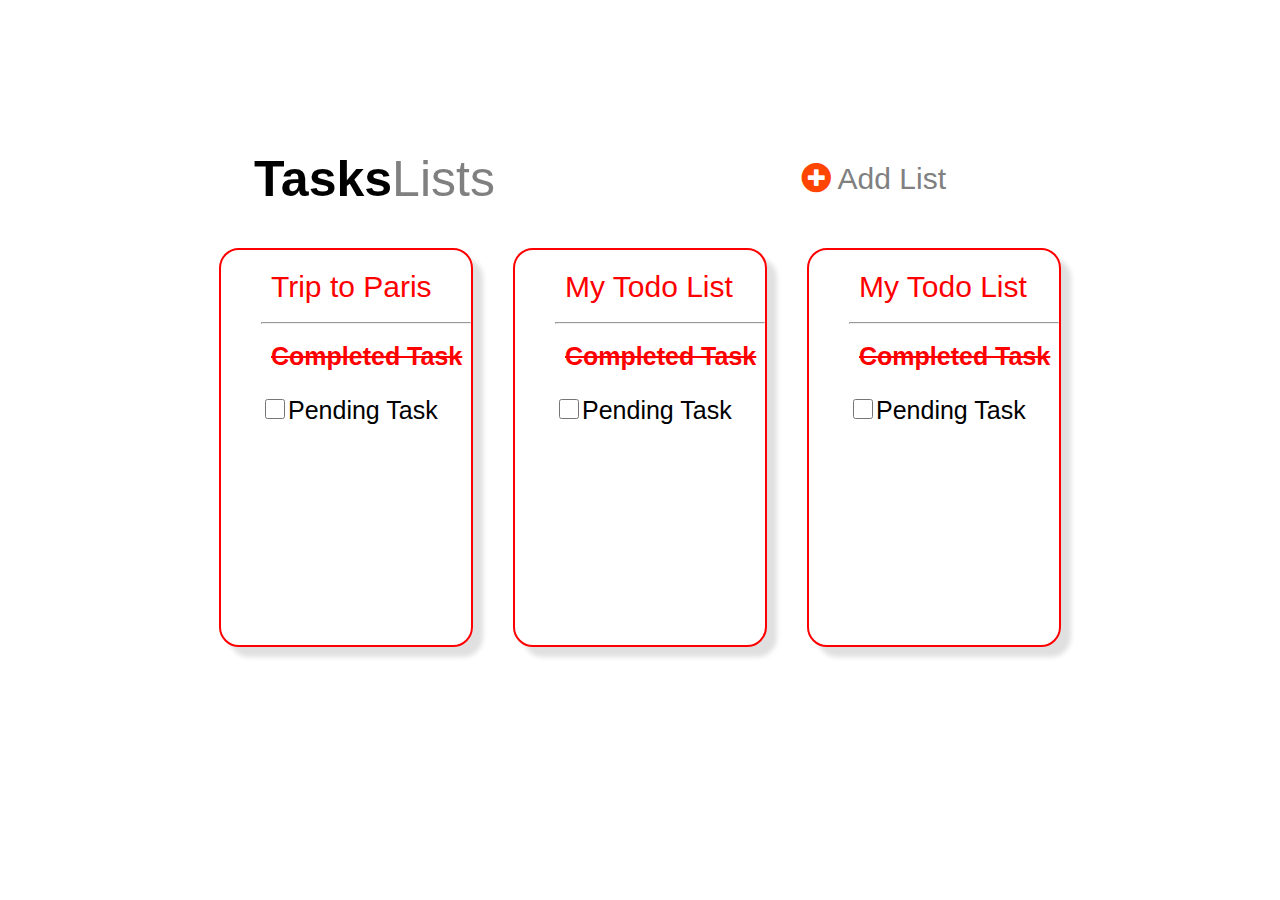
<file: index.html>
<!DOCTYPE html>
<html lang="en">
<head>
    <meta charset="UTF-8">
    <meta http-equiv="X-UA-Compatible" content="IE=edge">
    <meta name="viewport" content="width=device-width, initial-scale=1.0">
    <title>Document</title>
    <link rel="stylesheet" href="index.css">
    <link rel="stylesheet" href="https://cdnjs.cloudflare.com/ajax/libs/font-awesome/5.15.4/css/all.min.css" integrity="sha512-1ycn6IcaQQ40/MKBW2W4Rhis/DbILU74C1vSrLJxCq57o941Ym01SwNsOMqvEBFlcgUa6xLiPY/NS5R+E6ztJQ==" crossorigin="anonymous" referrerpolicy="no-referrer">
</head>
<body>
    <div class="old">
        <div class="task"><span style="font-weight: bold;">Tasks</span><span style="color: gray;">Lists</span> </div>
        <div class="add"><a href="third.html"><span style="color: orangered;"><i class="fas fa-plus-circle"></i></span></a><span style="color: gray;"> Add List</span></div>
    </div>
    <div class="wrap">
        <div class="trip">
            <div id="one"><a href="paris.html" style="text-decoration: none;color: red;" > Trip to Paris</a></div><hr>
            <div id="hey">Completed Task</div>
            <form action="">
                <input type="checkbox" name="check" id="check" style="width: 20px;height: 20px;">Pending Task
            </form>
        </div>
        <div class="trip">
            <div id="one">My Todo List</div><hr>
            <div id="hey">Completed Task</div>
            <form action="">
                <input type="checkbox" name="check" id="check" style="width: 20px;height: 20px;">Pending Task
            </form>
        </div>
        <div class="trip" >
            <div id="one">My Todo List</div><hr>
            <div id="hey">Completed Task</div>
            <form action="">
                <input type="checkbox" name="check" id="check" style="width: 20px;height: 20px;">Pending Task
            </form>
        </div>

    </div>

</body>
</html>
</file>
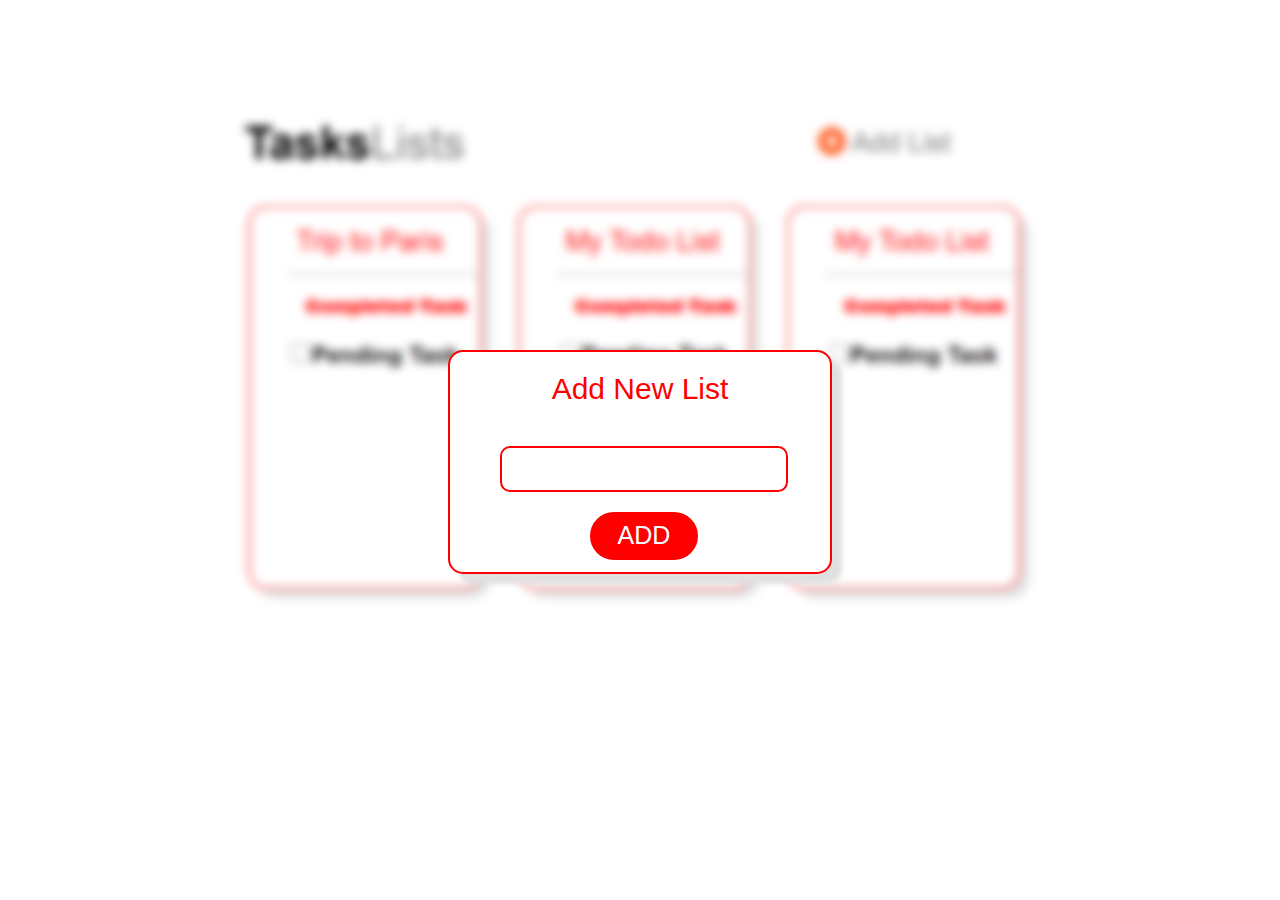
<file: blur.html>
<!DOCTYPE html>
<html lang="en">
<head>
    <meta charset="UTF-8">
    <meta http-equiv="X-UA-Compatible" content="IE=edge">
    <meta name="viewport" content="width=device-width, initial-scale=1.0">
    <title>Document</title>
    <link rel="stylesheet" href="blur.css">
</head>
<body>
    <div class="image"></div>
    <div id="center">
        <div class="three">
            <div class="anl">Add New List</div>
            <!-- <div class="box"></div> -->
            <input type="box" name="box" id="box" class="box">
            <div id="orange"><a href="#" style="text-decoration: none;color: white;">ADD</a></div>
        </div>
    </div>
</body>
</html>
</file>
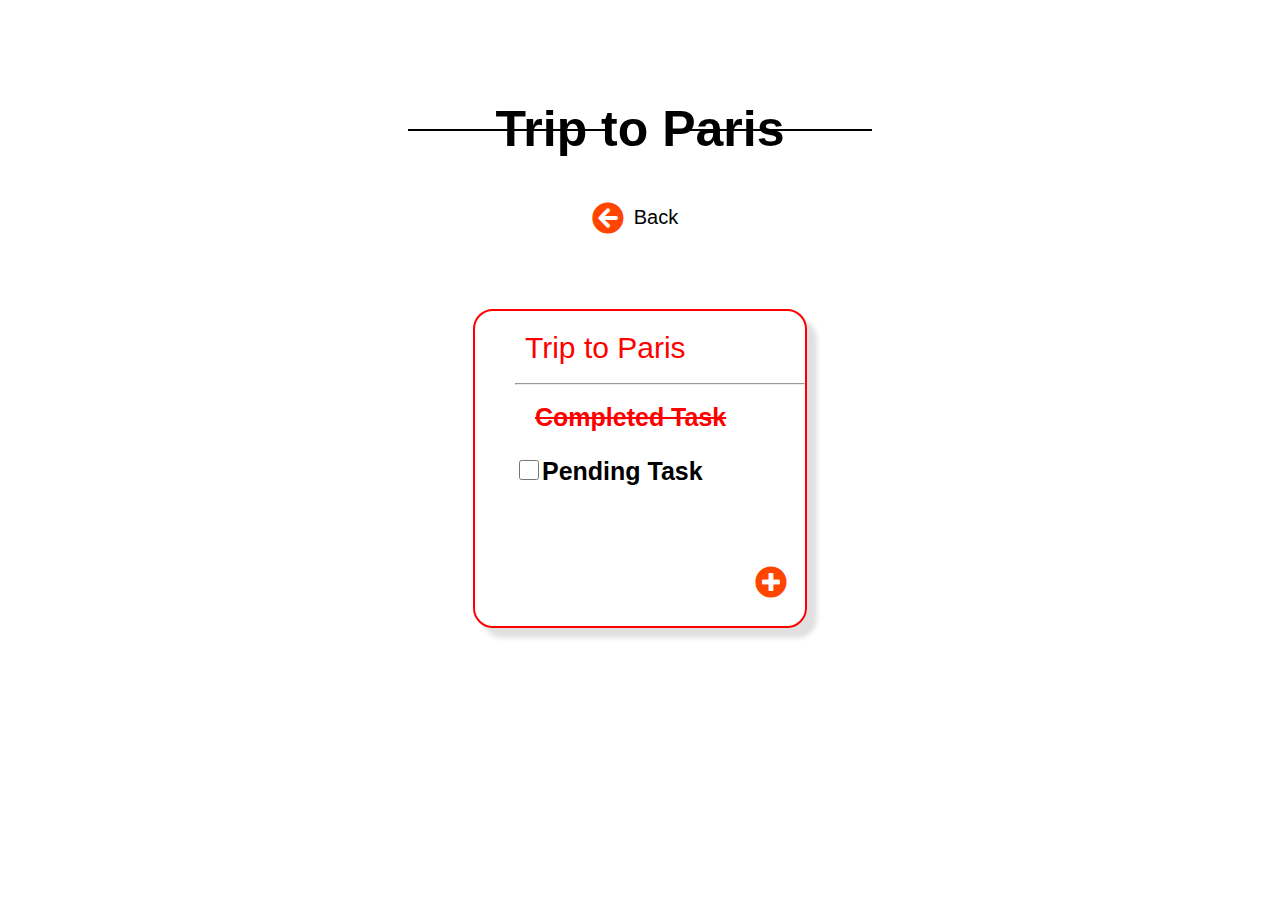
<file: paris.html>
<!DOCTYPE html>
<html lang="en">
<head>
    <meta charset="UTF-8">
    <meta http-equiv="X-UA-Compatible" content="IE=edge">
    <meta name="viewport" content="width=device-width, initial-scale=1.0">
    <title>Document</title>
    <link rel="stylesheet" href="https://cdnjs.cloudflare.com/ajax/libs/font-awesome/5.15.4/css/all.min.css" integrity="sha512-1ycn6IcaQQ40/MKBW2W4Rhis/DbILU74C1vSrLJxCq57o941Ym01SwNsOMqvEBFlcgUa6xLiPY/NS5R+E6ztJQ==" crossorigin="anonymous" referrerpolicy="no-referrer">
    <link rel="stylesheet" href="paris.css">
</head>
<body>
        <div class="ttp">Trip to Paris</div>
        <br>
        <div class="back"><a href="index.html"><span style="color: orangered;"><i class="fas fa-2x fa-arrow-circle-left"></i></span></a><span style="font-size: 20px;margin: 10px;"> Back</span></div>
            <div class="sec">
                <div class="yes">
                    <div id="one">Trip to Paris</div><hr>
                    <div id="hey">Completed Task</div>
                    <form action="">
                        <input type="checkbox" name="check" id="check" style="width: 20px;height: 20px;">Pending Task
                    </form>
                    <div class="add"><a href="same.html"><span style="color: orangered;padding-left: 240px;"><i class="fas fa-2x fa-plus-circle"></i></span></a></div>

                </div>
            </div>
</body>
</html>
</file>
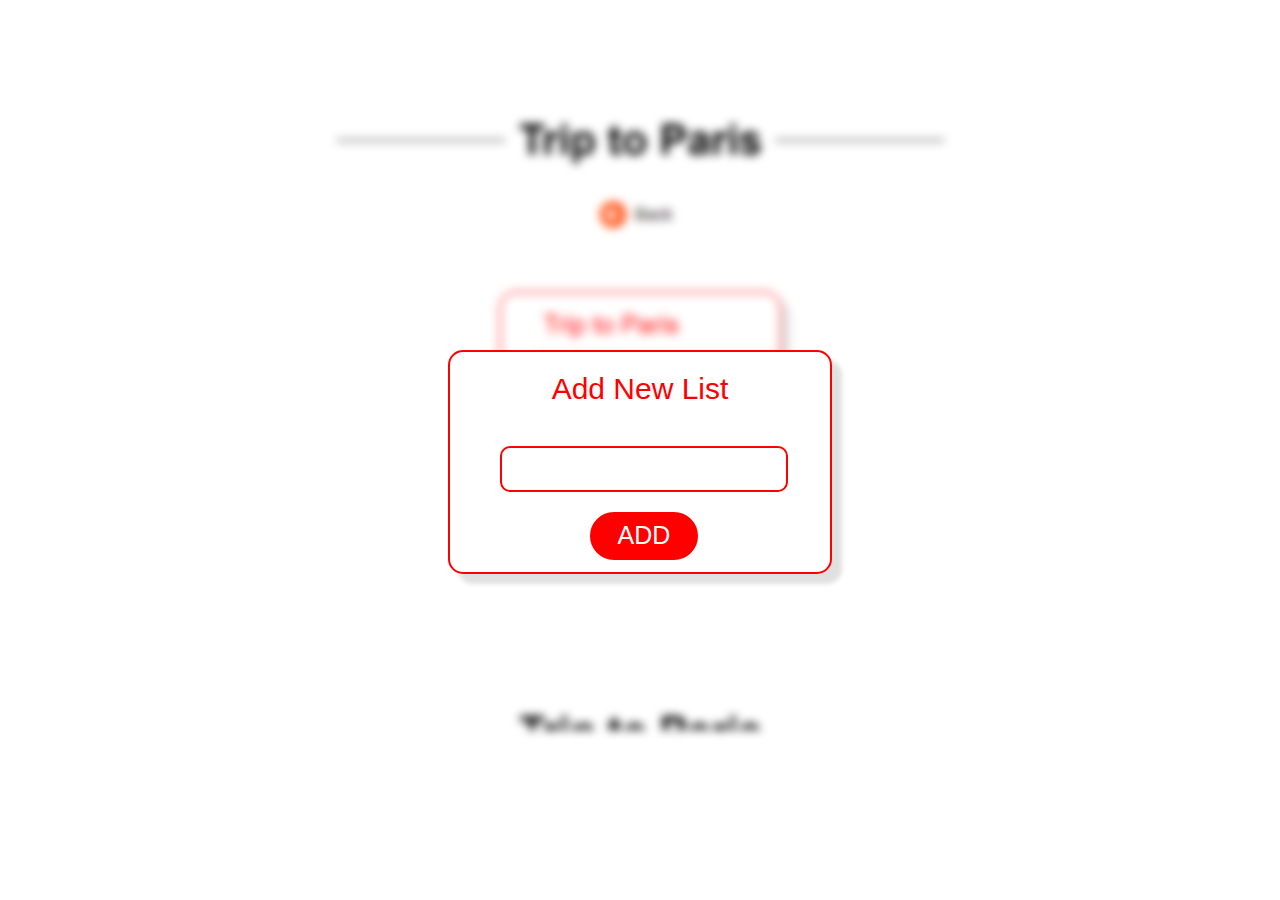
<file: same.html>
<!DOCTYPE html>
<html lang="en">
<head>
    <meta charset="UTF-8">
    <meta http-equiv="X-UA-Compatible" content="IE=edge">
    <meta name="viewport" content="width=device-width, initial-scale=1.0">
    <title>Document</title>
    <link rel="stylesheet" href="same.css">
</head>
<body>
    <div class="image"></div>
    <div id="center">
    <div class="three">
        <div class="anl">Add New List</div>
        <input type="box" name="box" id="box" class="box">
        <div id="orange"><a href="#" style="text-decoration: none;color: white;"> ADD</a></div>
    </div>
    </div>
</body>
</html>
</file>
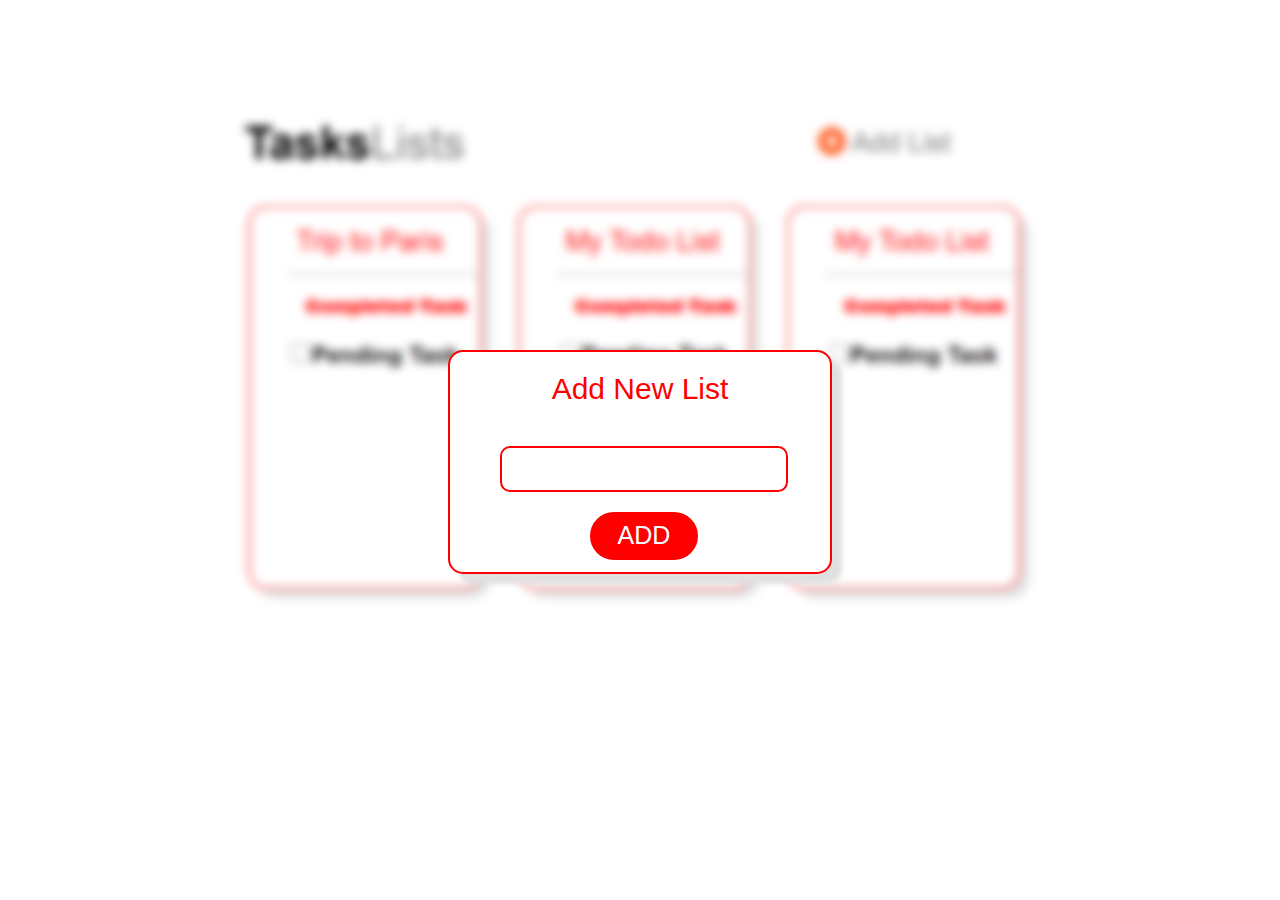
<file: third.html>
<!DOCTYPE html>
<html lang="en">
<head>
    <meta charset="UTF-8">
    <meta http-equiv="X-UA-Compatible" content="IE=edge">
    <meta name="viewport" content="width=device-width, initial-scale=1.0">
    <title>Document</title>
    <link rel="stylesheet" href="third.css">
</head>
<body>
    <div class="image"></div>
    <div id="center">
        <div class="three">
            <div class="anl">Add New List</div>
            <!-- <div class="box"></div> -->
            <input type="box" name="box" id="box" class="box">
            <div id="orange"><a href="#" style="text-decoration: none;color: white;">ADD</a></div>
        </div>
    </div>
</body>
</html>
</file>
<file: index.css>
body{
    font-family:"adobe-clean",sans-serif ;
}
div.old{
    display: flex;
    justify-content: space-evenly;
    align-items: center;
    margin: 150px 230px 20px 150px;
}
div.task{
    font-size: 50px;
    text-align: center;
    float: left;

}

div.add{
    font-size: 30px;
    margin-left: 210px;
}

div.wrap{
    display: flex;
    justify-content: center;
    align-items: center;
    margin-bottom: 50px;
}
div.trip{
    border: 2px solid red;
    float: left;
    margin: 20px;
    border-radius: 20px;
    width: 210px;
    height: 380px;
    padding: 10px 0px 5px 40px;
    box-shadow: 10px 10px 5px rgb(224, 224, 224);
}
div#hey{
    color: red;
    text-decoration: line-through;
    font-size: 25px;
    font-weight: 700;
    padding: 10px 0px 5px 10px ;
    
    /* align-items: ; */
}
div#one{
    color: red;
    font-size: 30px;
    padding: 10px;
}
form{
    font-size: 25px;
    font-weight: 500;
    padding:20px 0px 80px 0px;
}
</file>
<file: blur.css>
body{
    font-family:"adobe-clean",sans-serif ;

}
div.image{
    background: url('add.png');
    height: 730px;
    /* width: 100%; */
    background-size: 100%;
    position: absolute;
    left: 0;
    right: 0;
    top: 0;
    z-index: -1;
    filter: blur(5px);
    /* top: 0; */
    /* bottom: 0; */
    /* background-size: cover; */
}
div#center{
    display: flex;
    justify-content: center;
    align-items: center;
    margin-top: 350px;
    z-index: 5;
    /* background-color: white; */

}
div.three{
    /* display: flex;
    justify-content: center;
    align-items: center; */
    
        border: 2px solid red;
        background-color: white;
        /* margin: 100px; */
        border-radius: 15px;
        width: 380px;
        height: 220px;
        /* padding: 60px; */
        box-shadow: 10px 10px 5px rgb(224, 224, 224);
    }
 
    

div.anl{
    color: red;
    /* padding:10px 40px 40px 40px ; */
    font-size: 30px;
    margin: 20px;
    /* float: right; */
    text-align: center;
    
    /* border: 2px solid red; */
}
.box{

    border: 2px solid red;
     /* margin: 10px 20px 10px 20px; */
     border-radius: 10px; 
     height: 40px;
     width: 280px;
     margin: 20px 50px;
}
   
div#orange{
    border: 9px solid red;
    background: red;
    border-radius: 40px;
    height: 30px;
    width: 90px;
    /* margin: 30px; */
    color: white;
    text-align: center;
    font-size: 25px;
    margin-left: 140px;
    /* margin-bottom: 140px; */
}
</file>
<file: paris.css>
body{
    font-family:"adobe-clean",sans-serif ;
}
div#hey{
    color: red;
    text-decoration: line-through;
    font-size: 25px;
    font-weight: 800;
    padding: 10px 0px 5px 20px ;
    
    /* align-items: ; */
}
div#one{
    color: red;
    font-size: 30px;
    padding: 10px;
}
form{
    font-size: 25px;
    font-weight: 900;
    padding:20px 0px 80px 0px;
}
div.yes{
    border: 2px solid red;
    float: left;
    margin: 20px;
    border-radius: 20px;
    width: 290px;
    height: 300px;
    padding: 10px 0px 5px 40px;
    box-shadow: 10px 10px 5px rgb(224, 224, 224);
}
div.sec{
    display: flex;
    justify-content: center;
    align-items: center;
}
div.back{
    display: flex;
    justify-content: center;
    align-items: center;
    margin:0px 50px 50px 50px;
    /* font-size: 20px; */
}
div.ttp{
    font-size: 50px;
    margin: 100px 100px 20px 100px ;
    text-align:center;
    font-weight: 600;
    position: relative;
}

.ttp::before{
    content: "";
    display: block;
    margin-left: 300px;
    width: 200px ;
    height: 2px;
    background: black;
    position: absolute;
    left: 0;
    top: 50%;
}
.ttp::after{
    content: "";
    display: block;
    margin-right: 300px;
    width: 200px;
    height: 2px;
    background: black;
    position: absolute;
    right: 0;
    top: 50%;
}
</file>
<file: same.css>
div.image{
    background: url('paris.png');
    height: 730px;
    /* width: 100%; */
    background-size: 100%;
    position: absolute;
    left: 0;
    right: 0;
    top: 0;
    z-index: -1;
    filter: blur(5px);
    /* top: 0; */
    /* bottom: 0; */
    /* background-size: cover; */
}
div#center{
    display: flex;
    justify-content: center;
    align-items: center;
    margin-top: 350px;
    z-index: 5;
    /* background-color: white; */

}
div.three{
    /* display: flex;
    justify-content: center;
    align-items: center; */
    
        border: 2px solid red;
        background-color: white;
        /* margin: 100px; */
        border-radius: 15px;
        width: 380px;
        height: 220px;
        /* padding: 60px; */
        box-shadow: 10px 10px 5px rgb(224, 224, 224);
    }
 
    
body{
    font-family:"adobe-clean",sans-serif ;

}
div.anl{
    color: red;
    font-size: 30px;
    margin: 20px;
    text-align: center;
    
}
.box{

    border: 2px solid red;
     /* margin: 10px 20px 10px 20px; */
     border-radius: 10px; 
     height: 40px;
     width: 280px;
     margin: 20px 50px;
}
   
div#orange{
    border: 9px solid red;
    background: red;
    border-radius: 40px;
    height: 30px;
    width: 90px;
    /* margin: 30px; */
    /* color: white; */
    text-align: center;
    font-size: 25px;
    margin-left: 140px;
    /* margin-bottom: 140px; */
}
</file>
<file: third.css>
body{
    font-family:"adobe-clean",sans-serif ;

}
div.image{
    background: url('third.png');
    height: 730px;
    /* width: 100%; */
    background-size: 100%;
    position: absolute;
    left: 0;
    right: 0;
    top: 0;
    z-index: -1;
    filter: blur(5px);
    /* top: 0; */
    /* bottom: 0; */
    /* background-size: cover; */
}
div#center{
    display: flex;
    justify-content: center;
    align-items: center;
    margin-top: 350px;
    z-index: 5;
    /* background-color: white; */

}
div.three{
    /* display: flex;
    justify-content: center;
    align-items: center; */
    
        border: 2px solid red;
        background-color: white;
        /* margin: 100px; */
        border-radius: 15px;
        width: 380px;
        height: 220px;
        /* padding: 60px; */
        box-shadow: 10px 10px 5px rgb(224, 224, 224);
    }
 
    

div.anl{
    color: red;
    /* padding:10px 40px 40px 40px ; */
    font-size: 30px;
    margin: 20px;
    /* float: right; */
    text-align: center;
    
    /* border: 2px solid red; */
}
.box{

    border: 2px solid red;
     /* margin: 10px 20px 10px 20px; */
     border-radius: 10px; 
     height: 40px;
     width: 280px;
     margin: 20px 50px;
}
   
div#orange{
    border: 9px solid red;
    background: red;
    border-radius: 40px;
    height: 30px;
    width: 90px;
    /* margin: 30px; */
    color: white;
    text-align: center;
    font-size: 25px;
    margin-left: 140px;
    /* margin-bottom: 140px; */
}
</file>
